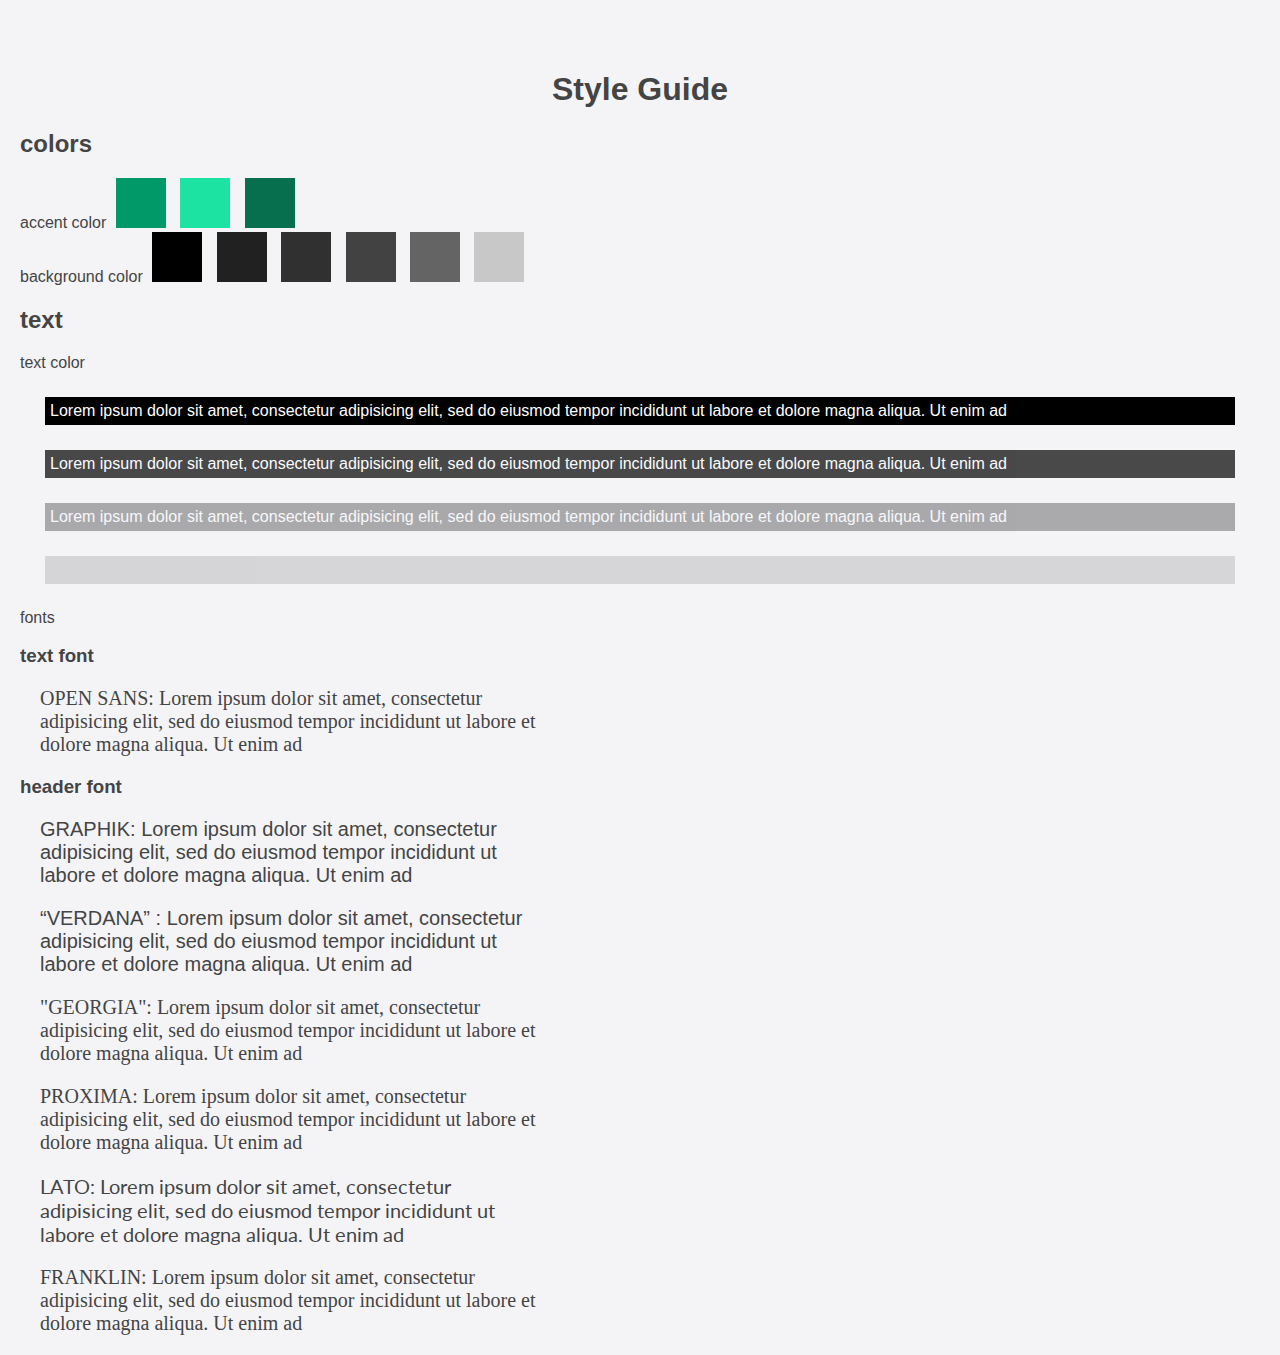
<file: index.html>
<!DOCTYPE html>
<html>
<head>
  <title></title>
  <link href="http://fonts.googleapis.com/css?family=Lato&amp;subset=latin,latin-ext" rel="stylesheet" type="text/css">
  <link rel="stylesheet" type="text/css" href="main.css">
</head>
<body>

<h1 class="header"> Style Guide </h1>

<h2>colors</h2>   
<div>
  accent color
  <span class="color green"></span>
  <span class="color light-green"></span>
  <span class="color dark-green"></span>
</div>

<div>
  background color
  <span class="color black"></span>
  <span class="color grey"></span>
  <span class="color medium-grey"></span>
  <span class="color light-grey"></span>
  <span class="color lighter-grey"></span>
  <span class="color lightest-grey"></span>
</div>

<h2>text</h2>

<div>
  text color
  <div class="text text-main">Lorem ipsum dolor sit amet, consectetur adipisicing elit, sed do eiusmod
  tempor incididunt ut labore et dolore magna aliqua. Ut enim ad </div>
  <div class="text text-secondary">Lorem ipsum dolor sit amet, consectetur adipisicing elit, sed do eiusmod
  tempor incididunt ut labore et dolore magna aliqua. Ut enim ad </div>
  <div class="text text-disabled">
    Lorem ipsum dolor sit amet, consectetur adipisicing elit, sed do eiusmod
  tempor incididunt ut labore et dolore magna aliqua. Ut enim ad 
  </div>
  <div class="text text-dividers">
    &nbsp; 
  </div>
</div>

<div>
  fonts
  <h3>text font</h3>
  <div class="font open">
    OPEN SANS: Lorem ipsum dolor sit amet, consectetur adipisicing elit, sed do eiusmod
  tempor incididunt ut labore et dolore magna aliqua. Ut enim ad 
  </div>
  <h3>header font</h3>
  <div class="font graphik">
    GRAPHIK: Lorem ipsum dolor sit amet, consectetur adipisicing elit, sed do eiusmod
  tempor incididunt ut labore et dolore magna aliqua. Ut enim ad 
  </div>
  <div class="font verdana">&ldquo;VERDANA&rdquo;
: Lorem ipsum dolor sit amet, consectetur adipisicing elit, sed do eiusmod
  tempor incididunt ut labore et dolore magna aliqua. Ut enim ad </div>
  <div class="font georgia">"GEORGIA": Lorem ipsum dolor sit amet, consectetur adipisicing elit, sed do eiusmod
  tempor incididunt ut labore et dolore magna aliqua. Ut enim ad </div>
  <div class="font proxima-nova">
    PROXIMA: Lorem ipsum dolor sit amet, consectetur adipisicing elit, sed do eiusmod
  tempor incididunt ut labore et dolore magna aliqua. Ut enim ad 
  </div>
  <div class="font lato">
    LATO: Lorem ipsum dolor sit amet, consectetur adipisicing elit, sed do eiusmod
  tempor incididunt ut labore et dolore magna aliqua. Ut enim ad 
  </div>
  <div class="font franklin">
    FRANKLIN: Lorem ipsum dolor sit amet, consectetur adipisicing elit, sed do eiusmod
  tempor incididunt ut labore et dolore magna aliqua. Ut enim ad 
  </div>
  

</div>

</body>
</html>
</file>
<file: main.css>
body{box-sizing:border-box;-webkit-font-smoothing:antialiased;font-family:"Helvetica";padding:50px 20px 0;background:#f4f4f7;color:#444;margin:0}.header{text-align:center}.color{width:50px;height:50px;margin:0 5px;display:inline-block}.green{background-color:#009967}.light-green{background-color:#1ce3a2}.dark-green{background-color:#076f4d}.black{background-color:#000}.grey{background-color:#212121}.medium-grey{background-color:#303030}.light-grey{background-color:#424242}.lighter-grey{background-color:#646464}.lightest-grey{background-color:#c8c8c8}.text{color:white;background-color:black;margin:25px;padding:5px}.text-main{opacity:1}.text-secondary{opacity:.7}.text-disabled{opacity:.3}.text-dividers{opacity:.12}.font{font-size:20px;margin:20px;width:40%}.verdana{font-family:Verdana,Geneva,sans-serif}.georgia{font-family:Georgia,Times,'Times New Roman',serif}.proxima-nova{font-family:proxima-nova regular}.lato{font-family:lato}.franklin{font-family:franklin-gothic-urw bold}.open{font-family:Open Sans}.graphik{font-family:Graphik,sans-serif}
</file>
